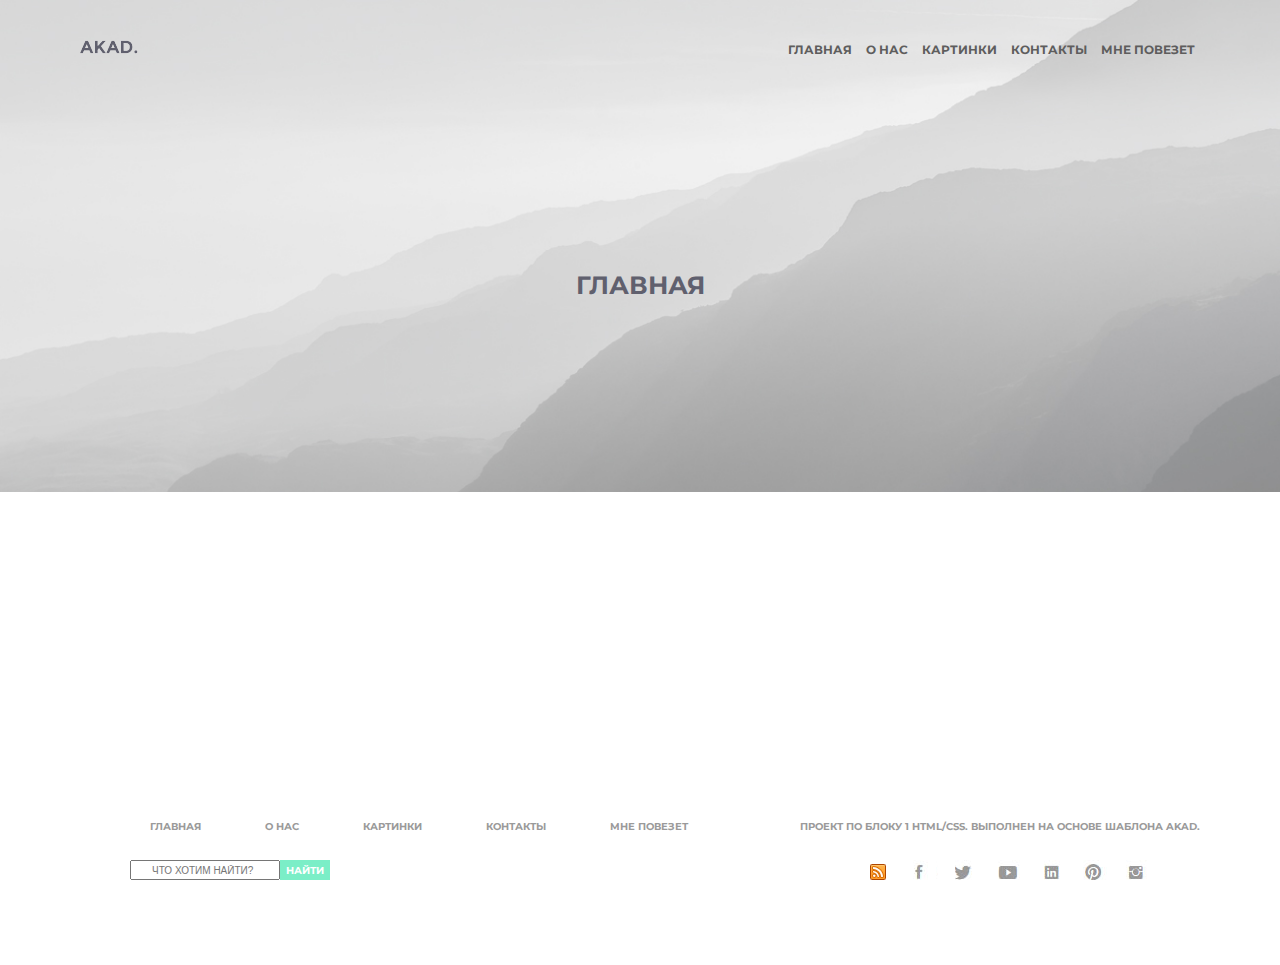
<file: index.html>
<html>
  <head> 
 	<title>Проект</title>
 	<meta charset="utf-8">
 	<link rel="stylesheet" href="CSS/styles.css"> 
 	<link href="https://fonts.googleapis.com/css2?family=Montserrat:ital@1&display=swap" rel="stylesheet">
  </head>
  <body>
  	<header>
  		<div class="container">
  			<div class="logo">
  				<a class="disabled"><img src="IMG_orig/logo.png" alt="Логотип"></a>
  			</div>
  			<div class="menu">
  				<nav>
  					<ul>
  						<li><a class="disabled">Главная</a></li>
  						<li><a href="about.html">О нас</a></li>
 						<li><a href="gallery.html">Картинки</a></li>
 						<li><a href="contact.html">Контакты</a></li>
 						<li><a href="https://www.google.com/doodles/" target="_blank">Мне повезет</a></li> 				
  					</ul>
  				</nav>
  			</div>
  		</div>
  		<div class="title">
  			<div class="title-big">Главная</div>
  			<div class="title-small"></div>
  		</div>	
  	</header>
  	<section>
  	</section>
  	<footer>
  		<div class="footer-wrapper">
  			<div class="footer-row1">
  				<div class="footer-menu">
  					<nav>
  						<ul>
  							<li><a class="disabled">Главная</a></li>
  							<li><a href="about.html">О нас</a></li>
 							<li><a href="gallery.html">Картинки</a></li>
 							<li><a href="contact.html">Контакты</a></li>
 							<li><a href="https://www.google.com/doodles/" target="_blank">Мне повезет</a></li> 		
  						</ul>
  					</nav>
  				</div>
  				<div class="copyright">Проект по Блоку 1 HTML/CSS. Выполнен на основе шаблона AKAD.</div>
  			</div>
  			<div class="footer-row2">
  				<div class="footer-map">
  					<div class="footer-form">
  						<form action="#" method="get">
  							<div class="footer-input"><input type="text" name="search" placeholder="Что хотим найти?"></div>
  							<div class="footer-button"><button type="submit">Найти</button></div>
  						</form>
  					</div>
  				</div>
  				<div class="footer-social">
  					<div class="rss">
						<a href="/rss/"><img src="IMG/social-small.png" alt="RSS" title="RSS"></a>
					</div>
  					<div class="social-facebook">
  						<a href="http://facebook.com" target="_blank"><img src="IMG_orig/list-4.jpg" alt="Facebook" title="Facebook"></a>
  					</div>
 					<div class="social-twitter">
 						<a href="http://twitter.com" target="_blank"><img src="IMG_orig/list-4.jpg" alt="Twitter" title="Twitter"></a>
 					</div>	
 					<div class="social-youtube">
 						<a href="http://youtube.com" target="_blank"><img src="IMG_orig/list-4.jpg" alt="YouTube" title="Youtube"></a>
 					</div>	
					<div class="social-linkedin">
						<a href="http://linkedin.com" target="_blank"><img src="IMG_orig/list-4.jpg" alt="LinkedIn" title="LinkedIn"></a>
					</div>
					<div class="social-pinterest">
						<a href="http://pinterest.com" target="_blank"><img src="IMG_orig/list-4.jpg" alt="Pinterest" title="Pinterest"></a>
					</div>					
					<div class="social-instagram">
						<a href="http://instagram.com" target="_blank"><img src="IMG_orig/list-4.jpg" alt="Instagram" title="Instagram"></a>
					</div>	
  				</div>
  			</div>
  		</div>   			
  	</footer>
  </body>
</html>
</file>
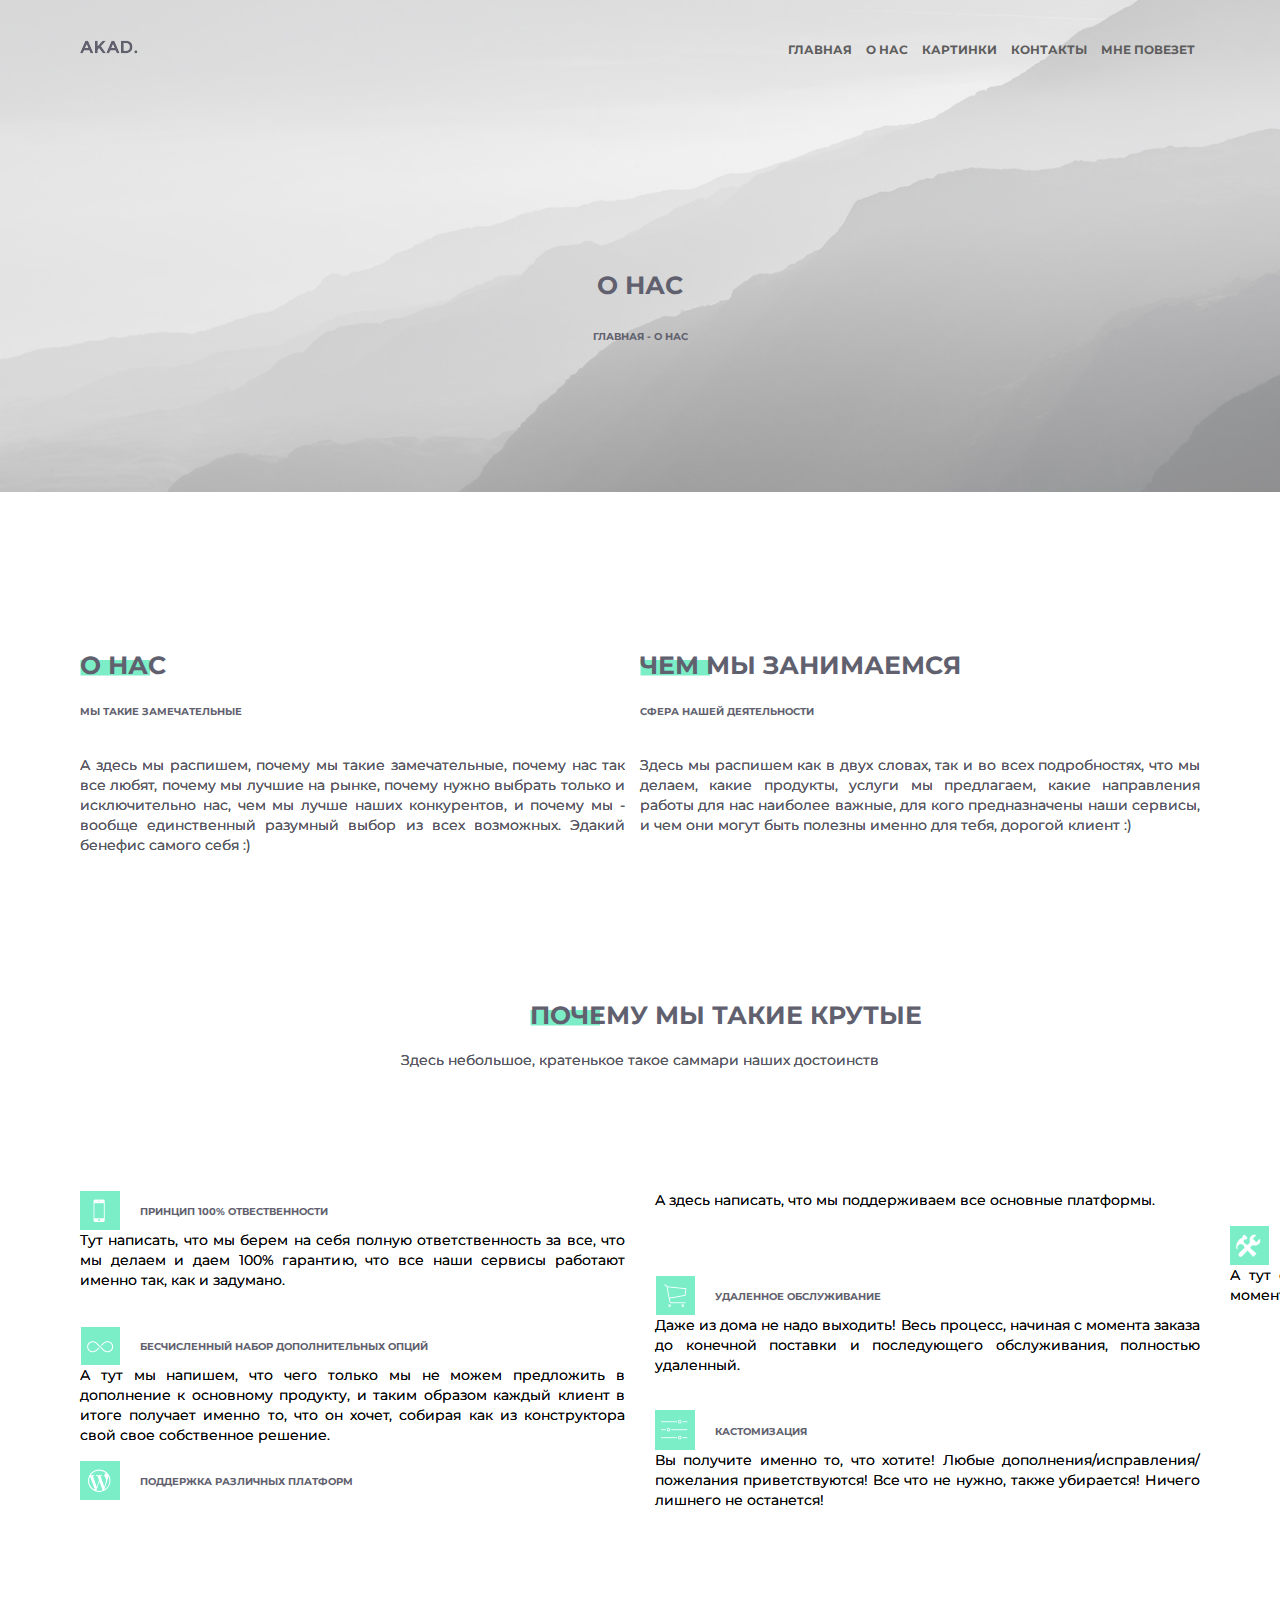
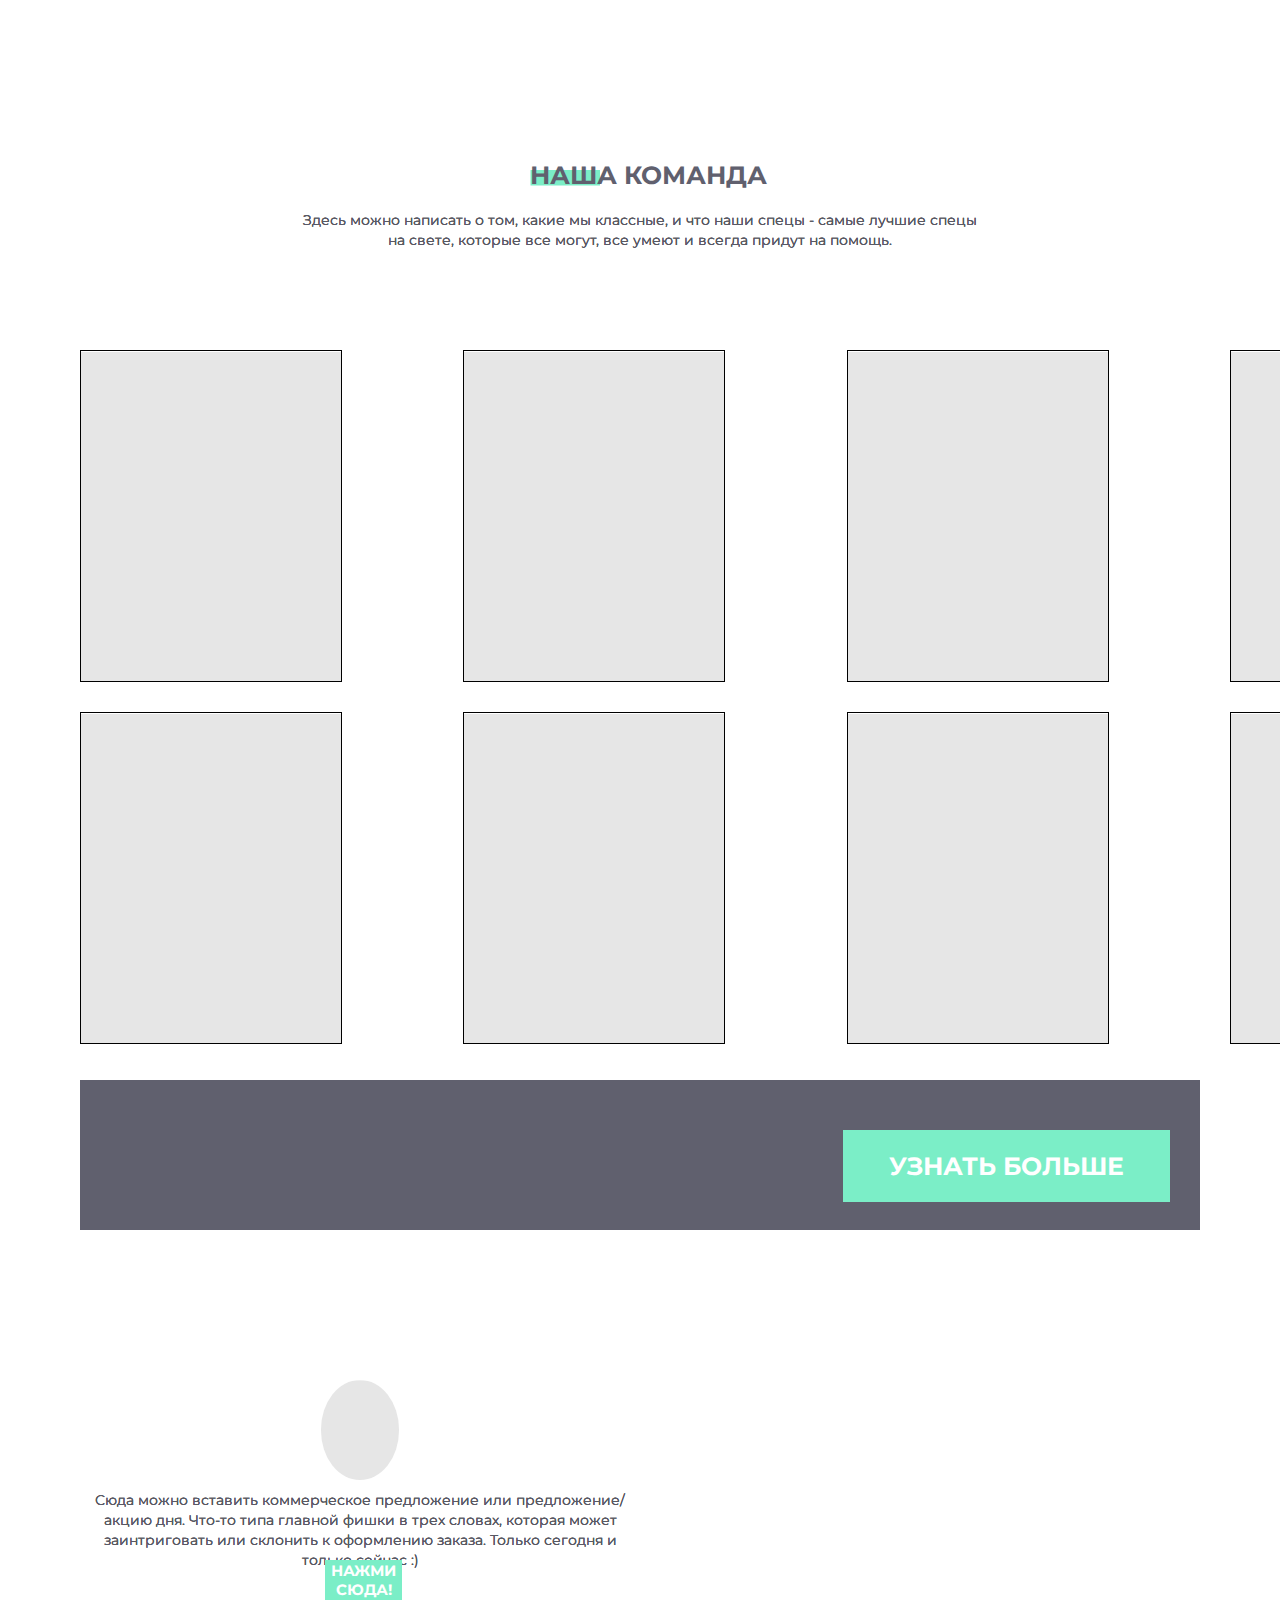
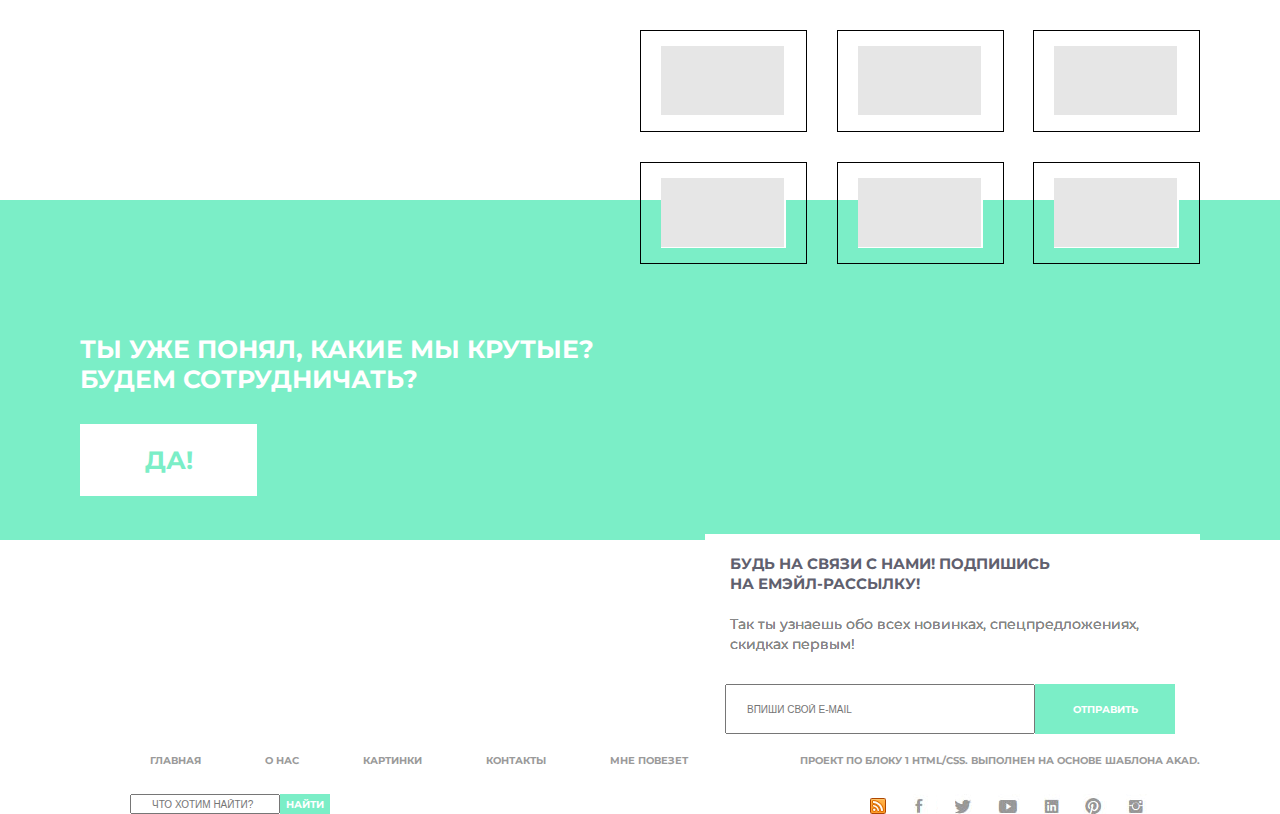
<file: about.html>
<html>
  <head> 
 	<title>Проект - О нас</title>
 	<meta charset="utf-8">
 	<link rel="stylesheet" href="CSS/styles.css"> 
 	<link rel="stylesheet" href="CSS/about.css"> 
 	<link href="https://fonts.googleapis.com/css2?family=Montserrat:ital@1&display=swap" rel="stylesheet">
  </head>
  <body>
  	<header>
  		<div class="container">
  			<div class="logo">
  				<a href="index.html"><img src="IMG_orig/logo.png" alt="Логотип"></a>
  			</div>
  			<div class="menu">
  				<nav>
  					<ul>
  						<li><a href="index.html">Главная</a></li>
  						<li><a class="disabled">О нас</a></li>
 						<li><a href="gallery.html">Картинки</a></li>
 						<li><a href="contact.html">Контакты</a></li>
 						<li><a href="https://www.google.com/doodles/" target="_blank">Мне повезет</a></li> 			
  					</ul>
  				</nav>
  			</div>
  		</div>
  		<div class="title">
  			<div class="title-big">О нас</div>
  			<div class="title-small">Главная - о нас</div>
  		</div>	
  	</header>
  	<section id="section-texts">
  		<div class="content-wrapper">
  			<div class="content-1">
  				<div class="heading-1">
  					<div class="heading-big-1">О нас<img src="IMG/1.png" alt="Фон"></div>
  					<div class="heading-small-1">Мы такие замечательные</div>
  				</div>
  				<div class="main-1">А здесь мы распишем, почему мы такие замечательные, почему
  			нас так все любят, почему мы лучшие на рынке, почему нужно выбрать только и 
  			исключительно нас, чем мы лучше наших конкурентов, и почему мы - вообще
  			единственный разумный выбор из всех возможных. Эдакий бенефис самого себя :)	
  				</div>
  			</div>	
  			<div class="content-2">
  				<div class="heading-2">
  					<div class="heading-big-2">Чем мы занимаемся<img src="IMG/1.png" alt="Фон"></div>
  					<div class="heading-small-2">Сфера нашей деятельности</div>
  				</div>
  				<div class="main-2">Здесь мы распишем как в двух словах, так и во всех подробностях, что мы делаем, какие продукты,
  				услуги мы предлагаем, какие направления работы для нас наиболее важные,
  				для кого предназначены наши сервисы, и чем они могут быть полезны именно для
  				тебя, дорогой клиент :) 
  				</div>
  			</div>
  		</div>
  	</section>
  	<section id="section-benefits">
  		<div class="benefits-heading">
  			<div class="benefits-title">Почему мы такие крутые<img src="IMG/1.png" alt="Фон"></div>
  			<div class="benefits-title-content">Здесь небольшое, кратенькое такое саммари наших достоинств</div>
  		</div>
  	  	<div class="benefits-content-wrapper">
  			<div class="benefits-1">
  				<img src="IMG/A.png" alt="Картинка">
  				<div class="benefits-title-1">Принцип 100% отвественности</div>		
  				<div class="benefits-text-1">Тут написать, что мы берем на себя полную ответственность
  				за все, что мы делаем и даем 100% гарантию, что все наши сервисы работают именно так,
  				как и задумано.
  				</div>
  			</div>
  			<div class="benefits-2">
  				<img src="IMG/B.png" alt="Картинка">
  				<div class="benefits-title-2">Бесчисленный набор дополнительных опций</div>
  				<div class="benefits-text-2">А тут мы напишем, что чего только мы не можем предложить
  				в дополнение к основному продукту, и таким образом каждый клиент в итоге получает
  				именно то, что он хочет, собирая как из конструктора свой свое собственное решение.
  				</div>
  			</div>
  			<div class="benefits-3">
  				<img src="IMG/C.png" alt="Картинка">
  				<div class="benefits-title-3">Поддержка различных платформ</div>
  				<div class="benefits-text-3">А здесь написать, что мы поддерживаем все основные платформы.</div>
  			</div>
  			<div class="benefits-4">
  				<img src="IMG/D.png" alt="Картинка">
  				<div class="benefits-title-4">Удаленное обслуживание</div>
  				<div class="benefits-text-4">Даже из дома не надо выходить! Весь процесс, начиная с момента
  				заказа до конечной поставки и последующего обслуживания, полностью удаленный.
  				</div>
  			</div>
  			<div class="benefits-5">
  				<img src="IMG/E.png" alt="Картинка">
  				<div class="benefits-title-5">Кастомизация</div>
  				<div class="benefits-text-5">Вы получите именно то, что хотите! Любые дополнения/исправления/пожелания
  				приветствуются! Все что не нужно, также убирается! Ничего лишнего не останется!
  				</div>
  			</div>
  			<div class="benefits-6">
  				<img src="IMG/F.png" alt="Картинка">
  				<div class="benefits-title-6">Поддержка</div>
  				<div class="benefits-text-6">А тут скажем, что поддержка оказывается на всех этапах, начиная с момента
  				покупки и далее до окончания срока обслуживания.
  				</div>
  			</div>
  		</div>		
  	</section>
  	<section id="section-team">
  		<div class="team-heading">
  			<div class="team-title">Наша команда<img src="IMG/1.png" alt="Фон"></div>
  			<div class="team-title-content">Здесь можно написать о том, какие мы классные, и что наши спецы - 
  			самые лучшие спецы на свете, которые все могут, все умеют и всегда придут на помощь.
  			</div>
  		</div>
  		<div class="photo">
  			<div class="photo-1"><img src="IMG/photo-bckgr.png" alt="Фото-1" title="Член команды #1"></div>
  			<div class="photo-2"><img src="IMG/photo-bckgr.png" alt="Фото-2" title="Член команды #2"></div>
  			<div class="photo-3"><img src="IMG/photo-bckgr.png" alt="Фото-3" title="Член команды #3"></div>
  			<div class="photo-4"><img src="IMG/photo-bckgr.png" alt="Фото-4" title="Член команды #4"></div>
  			<div class="photo-5"><img src="IMG/photo-bckgr.png" alt="Фото-5" title="Член команды #5"></div>
  			<div class="photo-6"><img src="IMG/photo-bckgr.png" alt="Фото-6" title="Член команды #6"></div>
  			<div class="photo-7"><img src="IMG/photo-bckgr.png" alt="Фото-7" title="Член команды #7"></div>
  			<div class="photo-8"><img src="IMG/photo-bckgr.png" alt="Фото-8" title="Член команды #8"></div>
  		</div>
  	</section>
  	<section id="section-greyblock">
  		<div class="button"><button><div class="button-text"><a href="">Узнать больше</a></div></button></div>
  	</section>  
  	<section id="section-offer-clients">
  	  	<div class="offer-clients-wrapper">
  			<div class="offer">
  				<div class="offer-photo"><img src="IMG/photo-bckgr.png" alt="Скидки!"></div>
  				<div class="offer-text">
  				Сюда можно вставить коммерческое предложение или предложение/акцию дня.
  				Что-то типа главной фишки в трех словах, которая может заинтриговать или склонить к
  				оформлению заказа. Только сегодня и только сейчас :)
  				</div>
  				<div class="offer-button"><button><a href="">Нажми сюда!</a></button></div>
  			</div>
  			<div class="photo-clients">
  				<div class="photo-clients-1"><img src="IMG/photo-bckgr-1.png" alt="Фото-1" title="Клиент #1"></div>	
  				<div class="photo-clients-2"><img src="IMG/photo-bckgr-1.png" alt="Фото-2" title="Клиент #2"></div>	
  				<div class="photo-clients-3"><img src="IMG/photo-bckgr-1.png" alt="Фото-3" title="Клиент #3"></div>	
  				<div class="photo-clients-4"><img src="IMG/photo-bckgr-1.png" alt="Фото-4" title="Клиент #4"></div>	
  				<div class="photo-clients-5"><img src="IMG/photo-bckgr-1.png" alt="Фото-5" title="Клиент #5"></div>	
  				<div class="photo-clients-6"><img src="IMG/photo-bckgr-1.png" alt="Фото-6" title="Клиент #6"></div>	
  			</div>
  		</div> 
  	</section>	
  	<section id="section-newsletter">
  		<div class="newsletter-wrapper">
  			<div class="newsletter-proposal">
  				<div class="newsletter-proposal-text">Ты уже понял, какие мы крутые? Будем сотрудничать?</div>
  				<div class="newsletter-proposal-button"><button><div class="button-proposal-text"><a href="">Да!</a></button></div>
  			</div>
  			<div class="newsletter">
  				<div class="newsletter-heading">Будь на связи с нами! Подпишись на емэйл-рассылку!</div>
  				<div class="newsletter-text">Так ты узнаешь обо всех новинках, спецпредложениях, скидках первым!</div>
  				<div class="newsletter-form">
  					<form action="#">
  						<div class="newsletter-form-email"><input type="email" name="email" placeholder="Впиши свой e-mail" required></div>
  						<div class="newsletter-form-button">
  							<button type="submit">
  								<div class="button-newsletter-text">Отправить</div>
  							</button>
  						</div>
  					</form>
  				</div>
  			</div>
  		</div>
  	</section>
  	<footer>
  		<div class="footer-wrapper">
  			<div class="footer-row1">
  				<div class="footer-menu">
  					<nav>
  						<ul>
  							<li><a href="index.html">Главная</a></li>
  							<li><a class="disabled">О нас</a></li>
 							<li><a href="gallery.html">Картинки</a></li>
 							<li><a href="contact.html">Контакты</a></li>
 							<li><a href="https://www.google.com/doodles/" target="_blank">Мне повезет</a></li> 				
  						</ul>
  					</nav>
  				</div>
  				<div class="copyright">Проект по Блоку 1 HTML/CSS. Выполнен на основе шаблона AKAD.</div>
  			</div>
  			<div class="footer-row2">
  				<div class="footer-map">
  					<div class="footer-form">
  						<form action="#" method="get">
  							<div class="footer-input"><input type="text" name="search" placeholder="Что хотим найти?"></div>
  							<div class="footer-button"><button type="submit">Найти</button></div>
  						</form>
  					</div>
  				</div>
  				<div class="footer-social">
  					<div class="rss">
						<a href="/rss/"><img src="IMG/social-small.png" alt="RSS" title="RSS"></a>
					</div>
  					<div class="social-facebook">
  						<a href="http://facebook.com" target="_blank"><img src="IMG_orig/list-4.jpg" alt="Facebook" title="Facebook"></a>
  					</div>
 					<div class="social-twitter">
 						<a href="http://twitter.com" target="_blank"><img src="IMG_orig/list-4.jpg" alt="Twitter" title="Twitter"></a>
 					</div>	
 					<div class="social-youtube">
 						<a href="http://youtube.com" target="_blank"><img src="IMG_orig/list-4.jpg" alt="YouTube" title="Youtube"></a>
 					</div>	
					<div class="social-linkedin">
						<a href="http://linkedin.com" target="_blank"><img src="IMG_orig/list-4.jpg" alt="LinkedIn" title="LinkedIn"></a>
					</div>
					<div class="social-pinterest">
						<a href="http://pinterest.com" target="_blank"><img src="IMG_orig/list-4.jpg" alt="Pinterest" title="Pinterest"></a>
					</div>					
					<div class="social-instagram">
						<a href="http://instagram.com" target="_blank"><img src="IMG_orig/list-4.jpg" alt="Instagram" title="Instagram"></a>
					</div>	
  				</div>
  			</div>
  		</div>   			
  	</footer>
  </body>
</html>
</file>
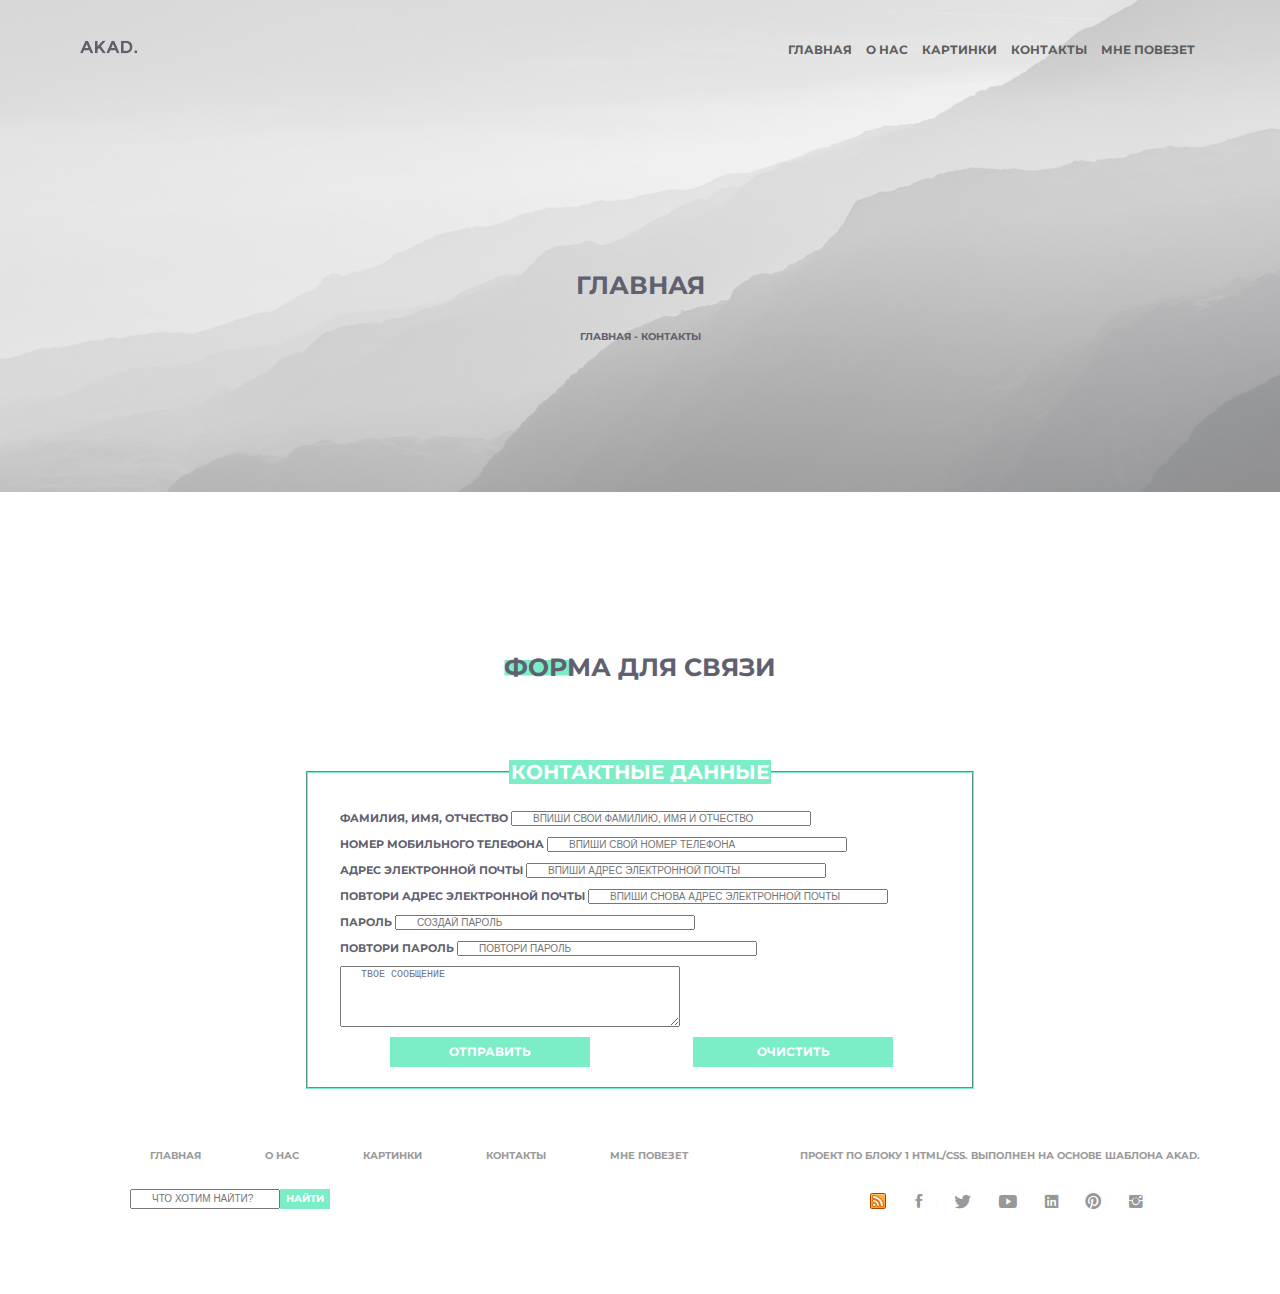
<file: contact.html>
<html>
  <head> 
 	<title>Проект - Контакты</title>
 	<meta charset="utf-8">
 	<link rel="stylesheet" href="CSS/styles.css"> 
 	<link rel="stylesheet" href="CSS/contact.css"> 
 	<link href="https://fonts.googleapis.com/css2?family=Montserrat:ital@1&display=swap" rel="stylesheet">
  </head>
  <body>
  	<header>
  		<div class="container">
  			<div class="logo">
  				<a href="index.html"><img src="IMG_orig/logo.png" alt="Логотип"></a>
  			</div>
  			<div class="menu">
  				<nav>
  					<ul>
  						<li><a href="index.html">Главная</a></li>
  						<li><a href="about.html">О нас</a></li>
 						<li><a href="gallery.html">Картинки</a></li>
 						<li><a class="disabled">Контакты</a></li>
 						<li><a href="https://www.google.com/doodles/" target="_blank">Мне повезет</a></li> 				
  					</ul>
  				</nav>
  			</div>
  		</div>
  		<div class="title">
  			<div class="title-big">Главная</div>
  			<div class="title-small">Главная - контакты</div>
  		</div>	
  	</header>
  	<section id="heading">
  		<div class="section-heading"><img src="IMG/1.png" alt="Фон">Форма для связи</div>
  	</section>
  	<section id="form">
  		<div class="section-form" align="center">
  			<form>
  				<fieldset>
  					<legend><b>Контактные данные</b></legend>
 					<b>
 						<div class="form-name">
 							<label id="style1" for="Name">Фамилия, имя, отчество</label>
 							<input type="text" id="Name" name="Name" required placeholder="Впиши свои фамилию, имя и отчество">
 						</div>
 						<div class="form-phone">
 							<label id="style1" for="Phone">Номер мобильного телефона</label>
 							<input type="tel" id="Phone" name="Phone" required placeholder="Впиши свой номер телефона" maxlength="12">
 						</div>
 						<div class="form-email">
 							<label id="style1" for="E-mail">Адрес электронной почты</label>
 							<input type="email" id="E-mail" name="E-mail" required placeholder="Впиши адрес электронной почты">
 						</div>
 						<div class=form-email2">
 							<label id="style1" for="E-mail2">Повтори адрес электронной почты</label>
 							<input type="email" id="E-mail2" name="E-mail2" required placeholder="Впиши снова адрес электронной почты">
 						</div>
 						<div class="form-pass">
 							<label id="style1" for="Pass">Пароль</label>
 							<input type="password" id="Pass" name="Pass" required maxlength="20" placeholder="Создай пароль">
 						</div>
 						<div class="form-pass2">
 							<label id="style1" for="Pass2">Повтори пароль</label>
 							<input type="password" id="Pass2" name="Pass2" required maxlength="20" placeholder="Повтори пароль">
 						</div>
 						<div class="form-textarea">	
 							<textarea maxlength="500" required placeholder="Твое сообщение" name="Message" cols="50" rows="5"></textarea>
 						</div>
 						<div class="form-button">
 							<button type="submit">Отправить</button>
 							<button type="reset">Очистить</button>
 						</div>
 					</b>
 				</fieldset>
 			</form>
  		</div>
  	</section>
  	<footer>
  		<div class="footer-wrapper">
  			<div class="footer-row1">
  				<div class="footer-menu">
  					<nav>
  						<ul>
  							<li><a href="index.html">Главная</a></li>
  							<li><a href="about.html">О нас</a></li>
 							<li><a href="gallery.html">Картинки</a></li>
 							<li><a class="disabled">Контакты</a></li>
 							<li><a href="https://www.google.com/doodles/" target="_blank">Мне повезет</a></li> 		
  						</ul>
  					</nav>
  				</div>
  				<div class="copyright">Проект по Блоку 1 HTML/CSS. Выполнен на основе шаблона AKAD.</div>
  			</div>
  		<div class="footer-row2">
  				<div class="footer-map">
  					<div class="footer-form">
  						<form action="#" method="get">
  							<div class="footer-input"><input type="text" name="search" placeholder="Что хотим найти?"></div>
  							<div class="footer-button"><button type="submit">Найти</button></div>
  						</form>
  					</div>
  				</div>
  				<div class="footer-social">
  					<div class="rss">
						<a href="/rss/"><img src="IMG/social-small.png" alt="RSS" title="RSS"></a>
					</div>
  					<div class="social-facebook">
  						<a href="http://facebook.com" target="_blank"><img src="IMG_orig/list-4.jpg" alt="Facebook" title="Facebook"></a>
  					</div>
 					<div class="social-twitter">
 						<a href="http://twitter.com" target="_blank"><img src="IMG_orig/list-4.jpg" alt="Twitter" title="Twitter"></a>
 					</div>	
 					<div class="social-youtube">
 						<a href="http://youtube.com" target="_blank"><img src="IMG_orig/list-4.jpg" alt="YouTube" title="Youtube"></a>
 					</div>	
					<div class="social-linkedin">
						<a href="http://linkedin.com" target="_blank"><img src="IMG_orig/list-4.jpg" alt="LinkedIn" title="LinkedIn"></a>
					</div>
					<div class="social-pinterest">
						<a href="http://pinterest.com" target="_blank"><img src="IMG_orig/list-4.jpg" alt="Pinterest" title="Pinterest"></a>
					</div>					
					<div class="social-instagram">
						<a href="http://instagram.com" target="_blank"><img src="IMG_orig/list-4.jpg" alt="Instagram" title="Instagram"></a>
					</div>	
  				</div>
  			</div>
  		</div>   			
  	</footer>
  </body>
</html>
</file>
<file: CSS/styles.css>
body {
	max-height: 3890px;
	width: 100%;
	margin: 0;
	background: #fff;
}
header {
	background-image: url(../IMG_orig_2/site-hero2.jpg);
	background-repeat: no-repeat;
	background-size: 100% auto;
	width: 100%;
	height: 760px;
}
header a {
	color: #5e5d5d;
	font-size: 12px;
}
header a.disabled:hover {
	text-decoration: none;
}
a.disabled {
	cursor: default;
}
.container, .title, .footer-wrapper {
	margin: 0 80px;
}
.container {
	height: 100px;
}
.logo{
	padding-top: 50px;
}
.logo img {
	margin-top: -10px;
	max-height: 20px;
	max-width: 70px;
}
.menu {
	margin-top: -30px;
	max-height: 20px;
}
ul {
	text-transform: uppercase;
}
.menu ul {
	text-align: right;
} 
li {
	list-style-type: none;
	display: inline;
	padding: 0 5px;
}
.menu li {
	padding: 0 5px;
}
nav a {
	text-decoration: none;
	font-weight: bold;
	font-family: 'Montserrat', sans-serif;
}
nav a:hover{
	text-decoration: underline;
}
.title {
	height: 400px;
	text-align: center;
}
.title-big, .title-small {
	color: #60606E;
}
.title-big, .title-small, .copyright {
	text-transform: uppercase;
	font-weight: bold;
	font-family: 'Montserrat', sans-serif;
}
.title-big {
	font-size: 25px;
	max-height: 30px;
	margin: 170px 0px 30px 0px;
}
.title-small {
	font-size: 10px;
	max-height: 15px;
}
button {
	background-color: #7BEEC7;
	border:none;
}
button a, button[type="submit"] {
	text-decoration: none;
	color: white;
	text-transform: uppercase;
	font-weight: bold;
	font-family: 'Montserrat', sans-serif;
	text-align: center;
}
input {
	color: #CDCDCD;
	text-transform: uppercase;
	font-size: 10px;
	padding-left: 20px;
}
input:hover {
	border-color: black;
}
footer {
	height: 155px;
	margin: 0;
}
.footer-wrapper {
	max-width: 100%;
}
.footer-row1 {
	margin: 50px 0; 
	max-height: 15px
}
.footer-menu {
	float: left;
	margin-top: -10px;
}
.footer-menu ul {
	text-align: left;
}
.footer-menu li {
	padding: 0 30px;
}
.copyright {
	float: right;
	margin-top: 10px;
}
footer a, .copyright {
	font-size: 10px;
	color: #9A9A9A;
}
footer a:hover {
	color: #7BEEC7;
}
footer a.disabled:hover {
	color: #9A9A9A;
	text-decoration: none;
}	
.footer-map {
	float: left;
	width: 50%;
	height: 20px;	
	margin: 10px 0 0 50px;
}
.footer-form {
	columns: 2 auto;
	column-gap: 0;
	column-rule: none;
}
.footer-row2, .footer-input {
}
.footer-button {
	float: left;		
}
.footer-input input {
	height: 20px;
	width: 150px;
}
.footer-input {
	float: left;
}	
.footer-button button {
	height: 20px;
	font-size: 10px;
}
.footer-social {
	width: 50%;
	margin: 10px 50px 0 0;
	float: right;
	max-width: 240px;
	height: 20px;
	columns: 6 auto;
	padding-right: 40px;
}	
.footer-social div {
	overflow: hidden;
	height: 20px;
	width: 25px;
}
.footer-social img {
	margin-top: -25px;
	margin-right: 0;
	margin-bottom: -25px;
}
img[alt="RSS"] {
	margin-left: -64px;
	margin-top: 0px;
	margin-bottom: 0px;
	height: 16px;
	padding-top: 4px;
}
img[alt="Facebook"] {
	margin-left: -25px;
}
img[alt="Twitter"] {
	margin-left: -55px;
}
img[alt="YouTube"] {
	margin-left: -90px;
}
img[alt="LinkedIn"] {
	margin-left: -125px;
}
img[alt="Pinterest"] {
	margin-left: -160px;
}
img[alt="Instagram"] {
	margin-left: -195px;
}
</file>
<file: CSS/about.css>
.content-wrapper, .benefits-content-wrapper, .photo, .offer-clients-wrapper, .newsletter-wrapper {
	margin: 0 80px;
}
.heading-big-1, .heading-small-1, .main-1, .heading-big-2, .heading-small-2, .main-2, .benefits-title, .benefits-title-1, .benefits-title-2, .benefits-title-3, .benefits-title-4, .benefits-title-5, .benefits-title-6, .main-2, .benefits-title-content, .team-title, .team-title-content, .offer-text, .newsletter-heading {
	color: #60606E;
}
.heading-big-1, .heading-small-1, .heading-big-2, .heading-small-2, .benefits-title, .benefits-title-1, .benefits-title-2, .benefits-title-3, .benefits-title-4, .benefits-title-5, .benefits-title-6, .team-title, .newsletter-proposal-text, .newsletter-heading {
	text-transform: uppercase;
	font-weight: bold;
	font-family: 'Montserrat', sans-serif;
}
.heading-big-1, .heading-big-2, .benefits-title, .team-title {
	font-size: 25px;
	max-height: 30px;
}
.heading-small-1, .heading-small-2, .benefits-title-1, .benefits-title-2, .benefits-title-3, .benefits-title-4, .benefits-title-5, .benefits-title-6 {
	font-size: 10px;
	max-height: 15px;
}
#section-texts {
	height: 350px;
	margin-top: -110px;
}
.content-wrapper {
	height: 290px;
	max-width: 100%;
}
.content-1 {
	float: left;
	max-width: 50%;
	margin-right: 15px;
}
.heading-1, .heading-big-1 {
	max-width: 170px;
}
.heading-1, .heading-2 {
	height: 75px;
}
.heading-big-1 {
	margin: 0;
}
.heading-big-1 img, .heading-big-2 img, .benefits-title img, .team-title img{
	max-height: 20px;
	max-width: 70px;
	float: left;
	margin: 10px -70px 0 0;
}
.heading-small-1, .heading-small-2 {
	margin-top: 25px
}
.main-1 {
	padding-right: 15px;
}
.main-1, .main-2 {
	margin-top: 30px;
	height: 200px;
	text-align: justify;
}
.main-1, .main-2, .benefits-title-content, .benefits-text-1, .benefits-text-2, .benefits-text-3, .benefits-text-4, .benefits-text-5, .benefits-text-6, .team-title-content, .offer-text, .newsletter-text {
	font-family: 'Montserrat';
	font-size: 14px;
	line-height: 20px;
	text-shadow: 0 0.25px black;
}
.content-2 {
	margin-left: 15px;
	float: right;
	max-width: 50%;
}
.heading-2, .heading-big-2 {
	max-width: 400px;
}
.heading-big-2 {
	margin: -305px 0 0 0;
}
#section-benefits {
	height: 760px;
	margin: 0;
}
.benefits-heading, .team-heading {
	height: 90px;
	margin: 0 300px 100px 300px;
}
.benefits-title, .team-title {
	margin: 0 0 20px 230px;
}
.benefits-title-content, .team-title-content {
	height: 40px;
	text-align: center;
}
.benefits-content-wrapper {
	height: 320px;
	columns: 3 360px;
	column-gap: 30px;
	column-rule: none; 
	max-width: 100%;
}
.benefits-6, .benefits-5, .benefits-4, .benefits-3, .benefits-2, .benefits-1 {
	height: 135px;
}
.benefits-title-1, .benefits-title-2, .benefits-title-3, .benefits-title-4, .benefits-title-5, .benefits-title-6 {
	height: 60px;
	margin: -25px 0 0 60px;
}
img [alt="Картинка"] {
	height: 40px;
	width: 40px;
	float: left;
}
.benefits-text-1, .benefits-text-2, .benefits-text-3, .benefits-text-4, .benefits-text-5, .benefits-text-6{
	margin-top: 10px;
	text-align: justify;
}
#section-team {
	height: 890px;
	margin: 0;
}
.photo {
	height: 700px;
	columns: 4 260px;
	max-width: 100%
}
.photo-clients, .photo {
	column-gap: 30px;
	column-rule: none; 
}
.photo img, .photo-clients img {
	border: 1px solid black;
}
.photo img {
	max-width: 260px;
	max-height: 330px;
}
.photo div:not(:last-child), .photo-clients div:not(:last-child) {
	margin-bottom: 30px;
}
#section-greyblock {
	height: 150px;
	background-color: #60606E;
	margin: 30px 80px 0 80px;
}
.button {
	padding: 50px 30px 50px 0;
	float: right;
}
button div {
	font-size: 25px;
}
.button-text {
	margin: 20px 40px;
}
#section-offer-clients {
	height: 270px;
}
#section-newsletter, #section-offer-clients {
	margin-top: 150px;
}
.offer-clients-wrapper {
	max-width: 100%;
}
.offer {
	max-width: 50%;
	float: left;
	margin-right: 15px;
	margin-bottom: 30px; 
}
.offer-photo img {
	max-width: 85px;
	max-height: 100px;
	margin: auto;
	display: block;
	border-radius: 50%;
}
.offer-text {
	height: 70px;
	text-align: center;
	margin-top: 10px;
}
.offer-button {
	max-width: 30px;
	max-height: 100px;
	margin: auto;
	padding-right: 40px;
}
.offer-button button {
	font-size: 15px;
}
.photo-clients {
	max-width: 50%;
	float: right;
	margin-left: 15px;
	columns: 3 165px;
}
.photo-clients img {
	max-width: 165px;
	max-height: 100px;
	padding: 15px 20px; 
}
#section-newsletter {
	height: 340px;
	background-color: #7BEEC7;
}
.newsletter-wrapper {
	max-width: 100%;
	height: 240px;
}
.newsletter-proposal {
	float: left;
	height: 150px;
	max-width: 50%;
	margin: 50px 50px 0 0;
}
.newsletter-proposal-text {
	max-height: 70px;
	font-size: 25px;
	text-align: left;
	color: #fff;
}
.newsletter-proposal-button {
	margin-top: 30px;
	max-height: 50px;
}
.newsletter-proposal-button button {
	background-color: #FFF;
}
.newsletter-proposal-button button a {
	color: #7BEEC7;
	padding: 0px 30px;
}
.button-proposal-text {
	margin: 20px 0px;
	width: 165px;
}
.newsletter {
	float: right; 
	margin: 50px 0 0 50px;
	max-height: 100%;
	max-width: 50%;
	background-color: #FFF;
}
.newsletter-heading {
	margin: 20px 0 20px 25px;
	max-height: 55px;
	max-width: 335px;
	font-size: 15px;
	line-height: 20px;
	text-align: left;
}
.newsletter-text {
	margin-left: 25px;
	color: #999;
	max-height: 40px;
	width: 470px;
	font-size: 14px;
}
.newsletter-form {
	margin: 30px 25px 20px 20px;
}
.newsletter-form-email {
	float: left;
	max-width: 510px;
	margin-bottom: 10px;
}
.newsletter-form-email input {
	width: 310px;
	height: 50px;
}
.newsletter-form-button {
	float: right;
}
.newsletter-form-button button[type="submit"] {
	width: 140px; 
	height: 50px;
}
button[type="submit"] div {
	font-size: 10px;
}
</file>
<file: CSS/contact.css>
#heading {
	margin-top: -110px;
}
.section-heading {
	margin: 0 80px;
}
.section-heading, b {
	text-align: center;
	color: #60606E;
	font-family: 'Montserrat', sans-serif;
	text-transform: uppercase;
}
.section-heading {	
	font-weight: bold;
	font-size: 25px;
	max-height: 30px;
}
.section-heading img {
	max-height: 20px;
	max-width: 70px;
	margin: 10px -70px 0 0;
}
#style1 {
     font-size: 90%;
}
#form {
	margin: 50px 0;
}
.section-form {
	padding-top: 30px;
}
label {
   	margin-left: 20px; 	
}
fieldset {
	border-color: #7BEEC7;
	width: 50%;
	text-align: left;
}
b {
	font-size: 12px;
	max-height: 15px;
}
legend b {
	font-size: 125%;
	color: #fff;
}
.section-form input {
	height: 15px;
	width: 300px;
}
legend {
	text-align: center;
	background-color: #7BEEC7; 
}
.section-form div {
	margin-bottom: 10px;
	float: left;
}
.form-textarea {
	margin-left: 20px;
}
textarea {
	color: #CDCDCD;
	text-transform: uppercase;
	font-size: 10px;
	padding-left: 20px;
}
textarea:hover {
	border-color: black;
}
.form-button button {
	font-size: 12px;
	height: 30px;
	width: 200px;
	margin: 0 50px;
}
.form-button {
	margin-left: 20px;
}
.form-name {
	margin-top: 20px;
}
button[type="reset"] {
	text-decoration: none;
	color: white;
	text-transform: uppercase;
	font-weight: bold;
	font-family: 'Montserrat', sans-serif;
	text-align: center;
}
</file>
